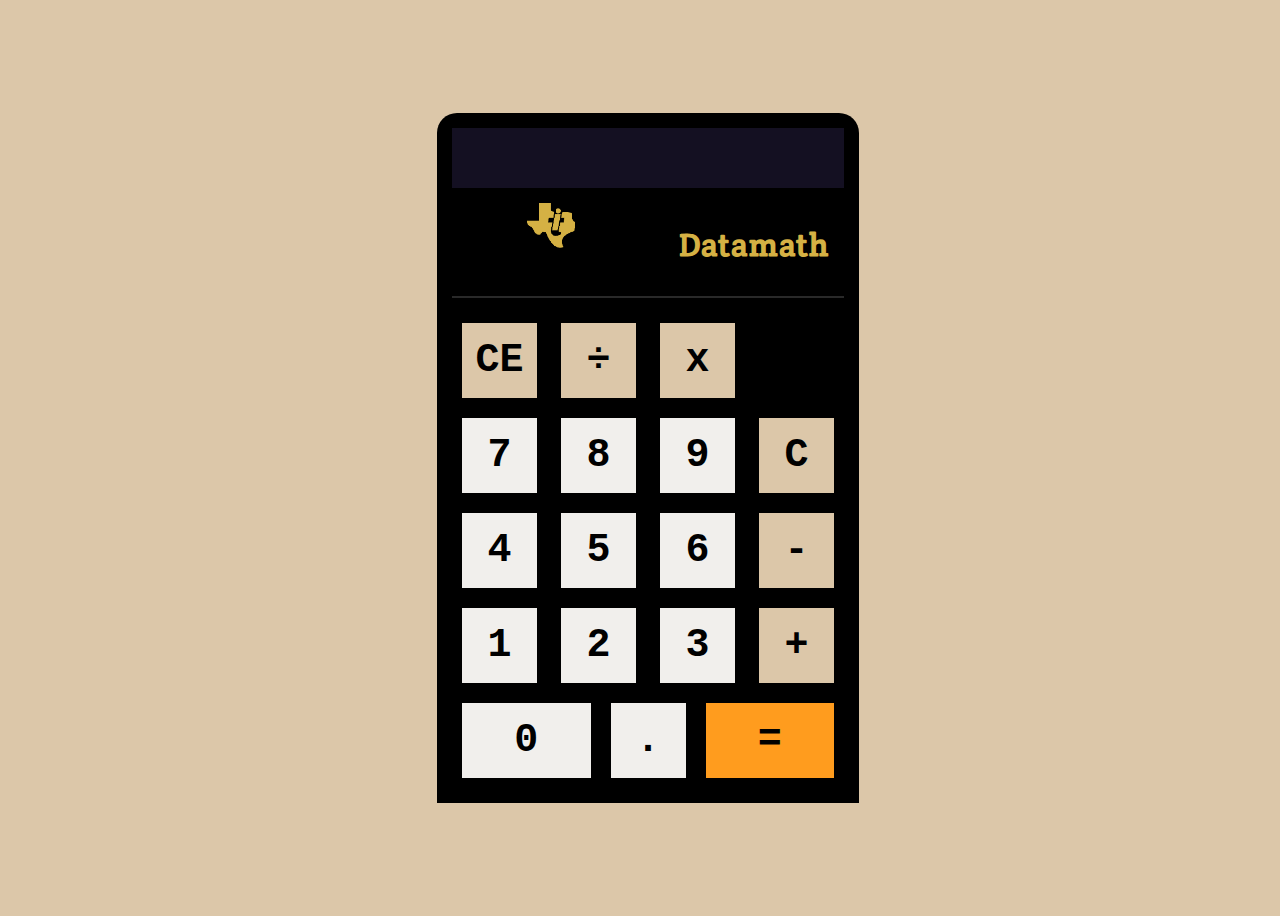
<file: index.html>
<!DOCTYPE html>
<html lang="en">
  <head>
    <link
      href="https://cdn.jsdelivr.net/npm/bootstrap@5.3.1/dist/css/bootstrap.min.css"
      rel="stylesheet"
      integrity="sha384-4bw+/aepP/YC94hEpVNVgiZdgIC5+VKNBQNGCHeKRQN+PtmoHDEXuppvnDJzQIu9"
      crossorigin="anonymous"
    />
    <link rel="stylesheet" href="styles.css" />
    <link
      href="https://fonts.googleapis.com/css2?family=Crete+Round&family=Lisu+Bosa&display=swap"
      rel="stylesheet"
    />

    <script src="app.js" defer></script>
    <title>Calculator</title>
  </head>
  <body>
    <div class="calculator">
      <div class="display">
        <p></p>
        <p></p>
      </div>
      <div class="logos">
        <img
          src="./Assets/texas instruments 2 Gold.png"
          alt="texas-logo"
          id="texas-logo"
        />
        <h1>Datamath</h1>
      </div>
      <div class="first-row">
        <div class="screen"></div>
        <button class="btn btn-lg btn-outline-secondary operator" id="CE">
          CE
        </button>
        <button class="btn btn-lg btn-outline-secondary operator" id="divide">
          ÷
        </button>
        <button class="btn btn-lg btn-outline-secondary operator" id="multiply">
          x
        </button>
      </div>
      <div class="other-rows">
        <button class="btn btn-lg btn-outline-secondary number">7</button>
        <button class="btn btn-lg btn-outline-secondary number">8</button>
        <button class="btn btn-lg btn-outline-secondary number">9</button>
        <button class="btn btn-lg btn-outline-secondary operator" id="clear">
          C
        </button>
      </div>
      <div class="other-rows">
        <button class="btn btn-lg btn-outline-secondary number">4</button>
        <button class="btn btn-lg btn-outline-secondary number">5</button>
        <button class="btn btn-lg btn-outline-secondary number">6</button>
        <button class="btn btn-lg btn-outline-secondary operator" id="subtract">
          -
        </button>
      </div>
      <div class="other-rows">
        <button class="btn btn-lg btn-outline-secondary number">1</button>
        <button class="btn btn-lg btn-outline-secondary number">2</button>
        <button class="btn btn-lg btn-outline-secondary number">3</button>
        <button class="btn btn-lg btn-outline-secondary operator" id="add">
          +
        </button>
      </div>
      <div class="bottom-row">
        <button class="btn btn-lg btn-outline-secondary number zero">0</button>
        <button class="btn btn-lg btn-outline-secondary decimal" id="decimal">
          .
        </button>
        <button class="btn btn-lg btn-outline-secondary equals" id="equals">
          =
        </button>
      </div>
    </div>
  </body>
</html>
</file>
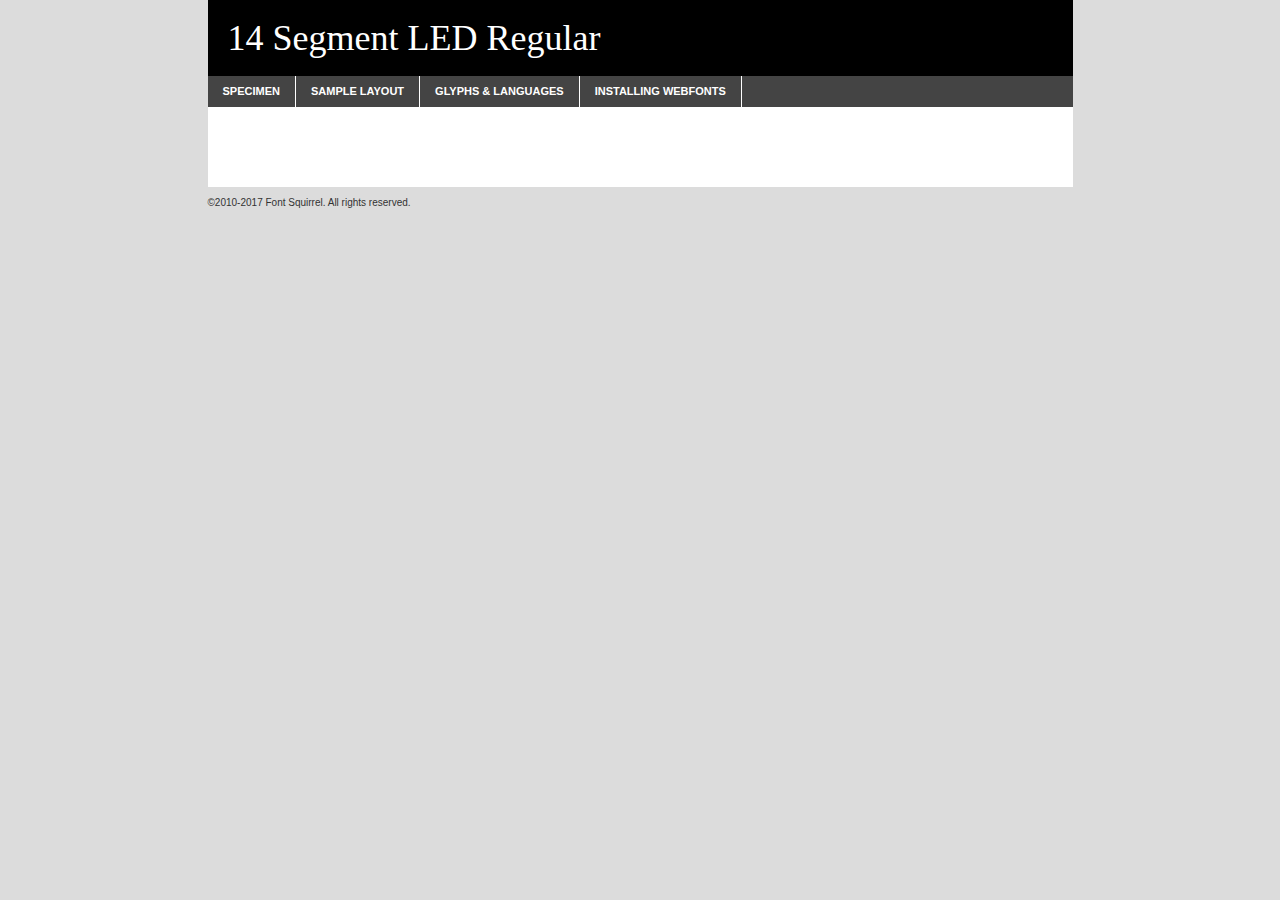
<file: Assets/Segment Regular Font/14_segment_led_regular-demo.html>
<!DOCTYPE html PUBLIC "-//W3C//DTD XHTML 1.0 Transitional//EN"
        "http://www.w3.org/TR/xhtml1/DTD/xhtml1-transitional.dtd">

<html xmlns="http://www.w3.org/1999/xhtml" xml:lang="en" lang="en">
<head>
    <meta http-equiv="Content-Type" content="text/html; charset=utf-8"/>
    <script src="http://ajax.googleapis.com/ajax/libs/jquery/1.7.2/jquery.min.js" type="text/javascript" charset="utf-8"></script>
    <script type="text/javascript">
		(function($) {
			$.fn.easyTabs = function(option) {
				var param = jQuery.extend({ fadeSpeed: 'fast', defaultContent: 1, activeClass: 'active' }, option);
				$(this).each(function() {
					var thisId = '#' + this.id;
					if ( param.defaultContent == '' )
					{
						param.defaultContent = 1;
					}
					if ( typeof param.defaultContent == 'number' )
					{
						var defaultTab = $(thisId + ' .tabs li:eq(' + (param.defaultContent - 1) + ') a').attr('href').substr(1);
					}
					else
					{
						var defaultTab = param.defaultContent;
					}
					$(thisId + ' .tabs li a').each(function() {
						var tabToHide = $(this).attr('href').substr(1);
						$('#' + tabToHide).addClass('easytabs-tab-content');
					});
					hideAll();
					changeContent(defaultTab);

					function hideAll() {$(thisId + ' .easytabs-tab-content').hide();}

					function changeContent(tabId)
					{
						hideAll();
						$(thisId + ' .tabs li').removeClass(param.activeClass);
						$(thisId + ' .tabs li a[href=#' + tabId + ']').closest('li').addClass(param.activeClass);
						if ( param.fadeSpeed != 'none' )
						{
							$(thisId + ' #' + tabId).fadeIn(param.fadeSpeed);
						}
						else
						{
							$(thisId + ' #' + tabId).show();
						}
					}

					$(thisId + ' .tabs li').click(function() {
						var tabId = $(this).find('a').attr('href').substr(1);
						changeContent(tabId);
						return false;
					});
				});
			}
		})(jQuery);
    </script>
    <link rel="stylesheet" href="specimen_files/specimen_stylesheet.css" type="text/css" charset="utf-8"/>
    <link rel="stylesheet" href="stylesheet.css" type="text/css" charset="utf-8"/>

    <style type="text/css">
        		body {
			font-family: '14_segment_ledregular';
        		}

            </style>

    <title>14 Segment LED Regular Specimen</title>


    <script type="text/javascript" charset="utf-8">
		$(document).ready(function() {
			$('#container').easyTabs({ defaultContent: 1 });
		});
    </script>
</head>

<body>
<div id="container">
    <div id="header">
		14 Segment LED Regular    </div>
    <ul class="tabs">
        <li><a href="#specimen">Specimen</a></li>
        <li><a href="#layout">Sample Layout</a></li>
		        <li><a href="#glyphs">Glyphs &amp; Languages</a></li>
        <li><a href="#installing">Installing Webfonts</a></li>

    </ul>

    <div id="main_content">


        <div id="specimen">

            <div class="section">
                <div class="grid12 firstcol">
                    <div class="huge">AaBb</div>
                </div>
            </div>

            <div class="section">
                <div class="glyph_range">A&#x200B;B&#x200b;C&#x200b;D&#x200b;E&#x200b;F&#x200b;G&#x200b;H&#x200b;I&#x200b;J&#x200b;K&#x200b;L&#x200b;M&#x200b;N&#x200b;O&#x200b;P&#x200b;Q&#x200b;R&#x200b;S&#x200b;T&#x200b;U&#x200b;V&#x200b;W&#x200b;X&#x200b;Y&#x200b;Z&#x200b;a&#x200b;b&#x200b;c&#x200b;d&#x200b;e&#x200b;f&#x200b;g&#x200b;h&#x200b;i&#x200b;j&#x200b;k&#x200b;l&#x200b;m&#x200b;n&#x200b;o&#x200b;p&#x200b;q&#x200b;r&#x200b;s&#x200b;t&#x200b;u&#x200b;v&#x200b;w&#x200b;x&#x200b;y&#x200b;z&#x200b;1&#x200b;2&#x200b;3&#x200b;4&#x200b;5&#x200b;6&#x200b;7&#x200b;8&#x200b;9&#x200b;0&#x200b;&amp;&#x200b;.&#x200b;,&#x200b;?&#x200b;!&#x200b;&#64;&#x200b;(&#x200b;)&#x200b;#&#x200b;$&#x200b;%&#x200b;*&#x200b;+&#x200b;-&#x200b;=&#x200b;:&#x200b;;</div>
            </div>
            <div class="section">
                <div class="grid12 firstcol">
                    <table class="sample_table">
                        <tr>
                            <td>10</td>
                            <td class="size10">abcdefghijklmnopqrstuvwxyzABCDEFGHIJKLMNOPQRSTUVWXYZ0123456789abcdefghijklmnopqrstuvwxyzABCDEFGHIJKLMNOPQRSTUVWXYZ0123456789abcdefghijklmnopqrstuvwxyzABCDEFGHIJKLMNOPQRSTUVWXYZ</td>
                        </tr>
                        <tr>
                            <td>11</td>
                            <td class="size11">abcdefghijklmnopqrstuvwxyzABCDEFGHIJKLMNOPQRSTUVWXYZ0123456789abcdefghijklmnopqrstuvwxyzABCDEFGHIJKLMNOPQRSTUVWXYZ0123456789abcdefghijklmnopqrstuvwxyzABCDEFGHIJKLMNOPQRSTUVWXYZ</td>
                        </tr>
                        <tr>
                            <td>12</td>
                            <td class="size12">abcdefghijklmnopqrstuvwxyzABCDEFGHIJKLMNOPQRSTUVWXYZ0123456789abcdefghijklmnopqrstuvwxyzABCDEFGHIJKLMNOPQRSTUVWXYZ0123456789abcdefghijklmnopqrstuvwxyzABCDEFGHIJKLMNOPQRSTUVWXYZ</td>
                        </tr>
                        <tr>
                            <td>13</td>
                            <td class="size13">abcdefghijklmnopqrstuvwxyzABCDEFGHIJKLMNOPQRSTUVWXYZ0123456789abcdefghijklmnopqrstuvwxyzABCDEFGHIJKLMNOPQRSTUVWXYZ0123456789abcdefghijklmnopqrstuvwxyzABCDEFGHIJKLMNOPQRSTUVWXYZ</td>
                        </tr>
                        <tr>
                            <td>14</td>
                            <td class="size14">abcdefghijklmnopqrstuvwxyzABCDEFGHIJKLMNOPQRSTUVWXYZ0123456789abcdefghijklmnopqrstuvwxyzABCDEFGHIJKLMNOPQRSTUVWXYZ0123456789abcdefghijklmnopqrstuvwxyzABCDEFGHIJKLMNOPQRSTUVWXYZ</td>
                        </tr>
                        <tr>
                            <td>16</td>
                            <td class="size16">abcdefghijklmnopqrstuvwxyzABCDEFGHIJKLMNOPQRSTUVWXYZ0123456789abcdefghijklmnopqrstuvwxyzABCDEFGHIJKLMNOPQRSTUVWXYZ</td>
                        </tr>
                        <tr>
                            <td>18</td>
                            <td class="size18">abcdefghijklmnopqrstuvwxyzABCDEFGHIJKLMNOPQRSTUVWXYZ0123456789abcdefghijklmnopqrstuvwxyzABCDEFGHIJKLMNOPQRSTUVWXYZ</td>
                        </tr>
                        <tr>
                            <td>20</td>
                            <td class="size20">abcdefghijklmnopqrstuvwxyzABCDEFGHIJKLMNOPQRSTUVWXYZ0123456789abcdefghijklmnopqrstuvwxyzABCDEFGHIJKLMNOPQRSTUVWXYZ</td>
                        </tr>
                        <tr>
                            <td>24</td>
                            <td class="size24">abcdefghijklmnopqrstuvwxyzABCDEFGHIJKLMNOPQRSTUVWXYZ0123456789abcdefghijklmnopqrstuvwxyzABCDEFGHIJKLMNOPQRSTUVWXYZ</td>
                        </tr>
                        <tr>
                            <td>30</td>
                            <td class="size30">abcdefghijklmnopqrstuvwxyzABCDEFGHIJKLMNOPQRSTUVWXYZ0123456789abcdefghijklmnopqrstuvwxyzABCDEFGHIJKLMNOPQRSTUVWXYZ</td>
                        </tr>
                        <tr>
                            <td>36</td>
                            <td class="size36">abcdefghijklmnopqrstuvwxyzABCDEFGHIJKLMNOPQRSTUVWXYZ0123456789abcdefghijklmnopqrstuvwxyzABCDEFGHIJKLMNOPQRSTUVWXYZ</td>
                        </tr>
                        <tr>
                            <td>48</td>
                            <td class="size48">abcdefghijklmnopqrstuvwxyzABCDEFGHIJKLMNOPQRSTUVWXYZ0123456789abcdefghijklmnopqrstuvwxyzABCDEFGHIJKLMNOPQRSTUVWXYZ</td>
                        </tr>
                        <tr>
                            <td>60</td>
                            <td class="size60">abcdefghijklmnopqrstuvwxyzABCDEFGHIJKLMNOPQRSTUVWXYZ0123456789abcdefghijklmnopqrstuvwxyzABCDEFGHIJKLMNOPQRSTUVWXYZ</td>
                        </tr>
                        <tr>
                            <td>72</td>
                            <td class="size72">abcdefghijklmnopqrstuvwxyzABCDEFGHIJKLMNOPQRSTUVWXYZ0123456789abcdefghijklmnopqrstuvwxyzABCDEFGHIJKLMNOPQRSTUVWXYZ</td>
                        </tr>
                        <tr>
                            <td>90</td>
                            <td class="size90">abcdefghijklmnopqrstuvwxyzABCDEFGHIJKLMNOPQRSTUVWXYZ0123456789abcdefghijklmnopqrstuvwxyzABCDEFGHIJKLMNOPQRSTUVWXYZ</td>
                        </tr>
                    </table>

                </div>

            </div>


            <div class="section" id="bodycomparison">


                <div id="xheight">
                    <div class="fontbody">&#x25FC;&#x25FC;&#x25FC;&#x25FC;&#x25FC;&#x25FC;&#x25FC;&#x25FC;&#x25FC;&#x25FC;&#x25FC;&#x25FC;&#x25FC;&#x25FC;&#x25FC;&#x25FC;&#x25FC;&#x25FC;&#x25FC;&#x25FC;&#x25FC;&#x25FC;&#x25FC;&#x25FC;&#x25FC;&#x25FC;&#x25FC;&#x25FC;&#x25FC;&#x25FC;&#x25FC;&#x25FC;&#x25FC;&#x25FC;&#x25FC;&#x25FC;&#x25FC;&#x25FC;&#x25FC;&#x25FC;&#x25FC;&#x25FC;&#x25FC;&#x25FC;&#x25FC;&#x25FC;&#x25FC;&#x25FC;&#x25FC;&#x25FC;&#x25FC;&#x25FC;&#x25FC;&#x25FC;&#x25FC;&#x25FC;&#x25FC;&#x25FC;&#x25FC;&#x25FC;&#x25FC;&#x25FC;&#x25FC;&#x25FC;&#x25FC;&#x25FC;&#x25FC;&#x25FC;&#x25FC;&#x25FC;&#x25FC;&#x25FC;&#x25FC;&#x25FC;&#x25FC;&#x25FC;&#x25FC;&#x25FC;&#x25FC;&#x25FC;&#x25FC;&#x25FC;&#x25FC;&#x25FC;&#x25FC;&#x25FC;&#x25FC;&#x25FC;&#x25FC;&#x25FC;&#x25FC;&#x25FC;&#x25FC;&#x25FC;&#x25FC;&#x25FC;&#x25FC;&#x25FC;&#x25FC;body</div>
                    <div class="arialbody">body</div>
                    <div class="verdanabody">body</div>
                    <div class="georgiabody">body</div>
                </div>
                <div class="fontbody" style="z-index:1">
                    body<span>14 Segment LED Regular</span>
                </div>
                <div class="arialbody" style="z-index:1">
                    body<span>Arial</span>
                </div>
                <div class="verdanabody" style="z-index:1">
                    body<span>Verdana</span>
                </div>
                <div class="georgiabody" style="z-index:1">
                    body<span>Georgia</span>
                </div>


            </div>


            <div class="section psample psample_row1" id="">

                <div class="grid2 firstcol">
                    <p class="size10"><span>10.</span>Aenean lacinia bibendum nulla sed consectetur. Fusce dapibus, tellus ac cursus commodo, tortor mauris condimentum nibh, ut fermentum massa justo sit amet risus. Nullam id dolor id nibh ultricies vehicula ut id elit. Cum sociis natoque penatibus et magnis dis parturient montes, nascetur ridiculus mus. Nulla vitae elit libero, a pharetra augue.</p>

                </div>
                <div class="grid3">
                    <p class="size11"><span>11.</span>Aenean lacinia bibendum nulla sed consectetur. Fusce dapibus, tellus ac cursus commodo, tortor mauris condimentum nibh, ut fermentum massa justo sit amet risus. Nullam id dolor id nibh ultricies vehicula ut id elit. Cum sociis natoque penatibus et magnis dis parturient montes, nascetur ridiculus mus. Nulla vitae elit libero, a pharetra augue.</p>

                </div>
                <div class="grid3">
                    <p class="size12"><span>12.</span>Aenean lacinia bibendum nulla sed consectetur. Fusce dapibus, tellus ac cursus commodo, tortor mauris condimentum nibh, ut fermentum massa justo sit amet risus. Nullam id dolor id nibh ultricies vehicula ut id elit. Cum sociis natoque penatibus et magnis dis parturient montes, nascetur ridiculus mus. Nulla vitae elit libero, a pharetra augue.</p>

                </div>
                <div class="grid4">
                    <p class="size13"><span>13.</span>Aenean lacinia bibendum nulla sed consectetur. Fusce dapibus, tellus ac cursus commodo, tortor mauris condimentum nibh, ut fermentum massa justo sit amet risus. Nullam id dolor id nibh ultricies vehicula ut id elit. Cum sociis natoque penatibus et magnis dis parturient montes, nascetur ridiculus mus. Nulla vitae elit libero, a pharetra augue.</p>

                </div>
                <div class="white_blend"></div>

            </div>
            <div class="section psample psample_row2" id="">
                <div class="grid3 firstcol">
                    <p class="size14"><span>14.</span>Aenean lacinia bibendum nulla sed consectetur. Fusce dapibus, tellus ac cursus commodo, tortor mauris condimentum nibh, ut fermentum massa justo sit amet risus. Nullam id dolor id nibh ultricies vehicula ut id elit. Cum sociis natoque penatibus et magnis dis parturient montes, nascetur ridiculus mus. Nulla vitae elit libero, a pharetra augue.</p>

                </div>
                <div class="grid4">
                    <p class="size16"><span>16.</span>Aenean lacinia bibendum nulla sed consectetur. Fusce dapibus, tellus ac cursus commodo, tortor mauris condimentum nibh, ut fermentum massa justo sit amet risus. Nullam id dolor id nibh ultricies vehicula ut id elit. Cum sociis natoque penatibus et magnis dis parturient montes, nascetur ridiculus mus. Nulla vitae elit libero, a pharetra augue.</p>

                </div>
                <div class="grid5">
                    <p class="size18"><span>18.</span>Aenean lacinia bibendum nulla sed consectetur. Fusce dapibus, tellus ac cursus commodo, tortor mauris condimentum nibh, ut fermentum massa justo sit amet risus. Nullam id dolor id nibh ultricies vehicula ut id elit. Cum sociis natoque penatibus et magnis dis parturient montes, nascetur ridiculus mus. Nulla vitae elit libero, a pharetra augue.</p>

                </div>

                <div class="white_blend"></div>

            </div>

            <div class="section psample psample_row3" id="">
                <div class="grid5 firstcol">
                    <p class="size20"><span>20.</span>Aenean lacinia bibendum nulla sed consectetur. Fusce dapibus, tellus ac cursus commodo, tortor mauris condimentum nibh, ut fermentum massa justo sit amet risus. Nullam id dolor id nibh ultricies vehicula ut id elit. Cum sociis natoque penatibus et magnis dis parturient montes, nascetur ridiculus mus. Nulla vitae elit libero, a pharetra augue.</p>
                </div>
                <div class="grid7">
                    <p class="size24"><span>24.</span>Aenean lacinia bibendum nulla sed consectetur. Fusce dapibus, tellus ac cursus commodo, tortor mauris condimentum nibh, ut fermentum massa justo sit amet risus. Nullam id dolor id nibh ultricies vehicula ut id elit. Cum sociis natoque penatibus et magnis dis parturient montes, nascetur ridiculus mus. Nulla vitae elit libero, a pharetra augue.</p>
                </div>

                <div class="white_blend"></div>

            </div>

            <div class="section psample psample_row4" id="">
                <div class="grid12 firstcol">
                    <p class="size30"><span>30.</span>Aenean lacinia bibendum nulla sed consectetur. Fusce dapibus, tellus ac cursus commodo, tortor mauris condimentum nibh, ut fermentum massa justo sit amet risus. Nullam id dolor id nibh ultricies vehicula ut id elit. Cum sociis natoque penatibus et magnis dis parturient montes, nascetur ridiculus mus. Nulla vitae elit libero, a pharetra augue.</p>
                </div>
                <div class="white_blend"></div>

            </div>


            <div class="section psample psample_row1 fullreverse">
                <div class="grid2 firstcol">
                    <p class="size10"><span>10.</span>Aenean lacinia bibendum nulla sed consectetur. Fusce dapibus, tellus ac cursus commodo, tortor mauris condimentum nibh, ut fermentum massa justo sit amet risus. Nullam id dolor id nibh ultricies vehicula ut id elit. Cum sociis natoque penatibus et magnis dis parturient montes, nascetur ridiculus mus. Nulla vitae elit libero, a pharetra augue.</p>

                </div>
                <div class="grid3">
                    <p class="size11"><span>11.</span>Aenean lacinia bibendum nulla sed consectetur. Fusce dapibus, tellus ac cursus commodo, tortor mauris condimentum nibh, ut fermentum massa justo sit amet risus. Nullam id dolor id nibh ultricies vehicula ut id elit. Cum sociis natoque penatibus et magnis dis parturient montes, nascetur ridiculus mus. Nulla vitae elit libero, a pharetra augue.</p>

                </div>
                <div class="grid3">
                    <p class="size12"><span>12.</span>Aenean lacinia bibendum nulla sed consectetur. Fusce dapibus, tellus ac cursus commodo, tortor mauris condimentum nibh, ut fermentum massa justo sit amet risus. Nullam id dolor id nibh ultricies vehicula ut id elit. Cum sociis natoque penatibus et magnis dis parturient montes, nascetur ridiculus mus. Nulla vitae elit libero, a pharetra augue.</p>

                </div>
                <div class="grid4">
                    <p class="size13"><span>13.</span>Aenean lacinia bibendum nulla sed consectetur. Fusce dapibus, tellus ac cursus commodo, tortor mauris condimentum nibh, ut fermentum massa justo sit amet risus. Nullam id dolor id nibh ultricies vehicula ut id elit. Cum sociis natoque penatibus et magnis dis parturient montes, nascetur ridiculus mus. Nulla vitae elit libero, a pharetra augue.</p>

                </div>
                <div class="black_blend"></div>

            </div>

            <div class="section psample psample_row2 fullreverse">
                <div class="grid3 firstcol">
                    <p class="size14"><span>14.</span>Aenean lacinia bibendum nulla sed consectetur. Fusce dapibus, tellus ac cursus commodo, tortor mauris condimentum nibh, ut fermentum massa justo sit amet risus. Nullam id dolor id nibh ultricies vehicula ut id elit. Cum sociis natoque penatibus et magnis dis parturient montes, nascetur ridiculus mus. Nulla vitae elit libero, a pharetra augue.</p>

                </div>
                <div class="grid4">
                    <p class="size16"><span>16.</span>Aenean lacinia bibendum nulla sed consectetur. Fusce dapibus, tellus ac cursus commodo, tortor mauris condimentum nibh, ut fermentum massa justo sit amet risus. Nullam id dolor id nibh ultricies vehicula ut id elit. Cum sociis natoque penatibus et magnis dis parturient montes, nascetur ridiculus mus. Nulla vitae elit libero, a pharetra augue.</p>

                </div>
                <div class="grid5">
                    <p class="size18"><span>18.</span>Aenean lacinia bibendum nulla sed consectetur. Fusce dapibus, tellus ac cursus commodo, tortor mauris condimentum nibh, ut fermentum massa justo sit amet risus. Nullam id dolor id nibh ultricies vehicula ut id elit. Cum sociis natoque penatibus et magnis dis parturient montes, nascetur ridiculus mus. Nulla vitae elit libero, a pharetra augue.</p>

                </div>
                <div class="black_blend"></div>

            </div>

            <div class="section psample fullreverse psample_row3" id="">
                <div class="grid5 firstcol">
                    <p class="size20"><span>20.</span>Aenean lacinia bibendum nulla sed consectetur. Fusce dapibus, tellus ac cursus commodo, tortor mauris condimentum nibh, ut fermentum massa justo sit amet risus. Nullam id dolor id nibh ultricies vehicula ut id elit. Cum sociis natoque penatibus et magnis dis parturient montes, nascetur ridiculus mus. Nulla vitae elit libero, a pharetra augue.</p>
                </div>
                <div class="grid7">
                    <p class="size24"><span>24.</span>Aenean lacinia bibendum nulla sed consectetur. Fusce dapibus, tellus ac cursus commodo, tortor mauris condimentum nibh, ut fermentum massa justo sit amet risus. Nullam id dolor id nibh ultricies vehicula ut id elit. Cum sociis natoque penatibus et magnis dis parturient montes, nascetur ridiculus mus. Nulla vitae elit libero, a pharetra augue.</p>
                </div>

                <div class="black_blend"></div>

            </div>

            <div class="section psample fullreverse psample_row4" id="" style="border-bottom: 20px #000 solid;">
                <div class="grid12 firstcol">
                    <p class="size30"><span>30.</span>Aenean lacinia bibendum nulla sed consectetur. Fusce dapibus, tellus ac cursus commodo, tortor mauris condimentum nibh, ut fermentum massa justo sit amet risus. Nullam id dolor id nibh ultricies vehicula ut id elit. Cum sociis natoque penatibus et magnis dis parturient montes, nascetur ridiculus mus. Nulla vitae elit libero, a pharetra augue.</p>
                </div>
                <div class="black_blend"></div>

            </div>


        </div>

        <div id="layout">

            <div class="section">

                <div class="grid12 firstcol">
                    <h1>Lorem Ipsum Dolor</h1>
                    <h2>Etiam porta sem malesuada magna mollis euismod</h2>

                    <p class="byline">By <a href="#link">Aenean Lacinia</a></p>
                </div>
            </div>
            <div class="section">
                <div class="grid8 firstcol">
                    <p class="large">Donec sed odio dui. Morbi leo risus, porta ac consectetur ac, vestibulum at eros. Fusce dapibus, tellus ac cursus commodo, tortor mauris condimentum nibh, ut fermentum massa justo sit amet risus. </p>


                    <h3>Pellentesque ornare sem</h3>

                    <p>Maecenas sed diam eget risus varius blandit sit amet non magna. Maecenas faucibus mollis interdum. Donec ullamcorper nulla non metus auctor fringilla. Nullam id dolor id nibh ultricies vehicula ut id elit. Nullam id dolor id nibh ultricies vehicula ut id elit. </p>

                    <p>Aenean eu leo quam. Pellentesque ornare sem lacinia quam venenatis vestibulum. Lorem ipsum dolor sit amet, consectetur adipiscing elit. Cum sociis natoque penatibus et magnis dis parturient montes, nascetur ridiculus mus. </p>

                    <p>Nulla vitae elit libero, a pharetra augue. Praesent commodo cursus magna, vel scelerisque nisl consectetur et. Aenean lacinia bibendum nulla sed consectetur. </p>

                    <p>Nullam quis risus eget urna mollis ornare vel eu leo. Nullam quis risus eget urna mollis ornare vel eu leo. Maecenas sed diam eget risus varius blandit sit amet non magna. Donec ullamcorper nulla non metus auctor fringilla. </p>

                    <h3>Cras mattis consectetur</h3>

                    <p>Aenean eu leo quam. Pellentesque ornare sem lacinia quam venenatis vestibulum. Aenean lacinia bibendum nulla sed consectetur. Integer posuere erat a ante venenatis dapibus posuere velit aliquet. Cras mattis consectetur purus sit amet fermentum. </p>

                    <p>Nullam id dolor id nibh ultricies vehicula ut id elit. Nullam quis risus eget urna mollis ornare vel eu leo. Cras mattis consectetur purus sit amet fermentum.</p>
                </div>

                <div class="grid4 sidebar">

                    <div class="box reverse">
                        <p class="last">Nullam quis risus eget urna mollis ornare vel eu leo. Donec ullamcorper nulla non metus auctor fringilla. Cras mattis consectetur purus sit amet fermentum. Sed posuere consectetur est at lobortis. Lorem ipsum dolor sit amet, consectetur adipiscing elit. </p>
                    </div>

                    <p class="caption">Maecenas sed diam eget risus varius.</p>

                    <p>Vestibulum id ligula porta felis euismod semper. Integer posuere erat a ante venenatis dapibus posuere velit aliquet. Vestibulum id ligula porta felis euismod semper. Sed posuere consectetur est at lobortis. Maecenas sed diam eget risus varius blandit sit amet non magna. Fusce dapibus, tellus ac cursus commodo, tortor mauris condimentum nibh, ut fermentum massa justo sit amet risus. </p>


                    <p>Duis mollis, est non commodo luctus, nisi erat porttitor ligula, eget lacinia odio sem nec elit. Aenean lacinia bibendum nulla sed consectetur. Vivamus sagittis lacus vel augue laoreet rutrum faucibus dolor auctor. Aenean lacinia bibendum nulla sed consectetur. Nullam quis risus eget urna mollis ornare vel eu leo. </p>

                    <p>Praesent commodo cursus magna, vel scelerisque nisl consectetur et. Donec ullamcorper nulla non metus auctor fringilla. Maecenas faucibus mollis interdum. Fusce dapibus, tellus ac cursus commodo, tortor mauris condimentum nibh, ut fermentum massa justo sit amet risus. </p>

                </div>
            </div>

        </div>


		

        <div id="glyphs">
            <div class="section">
                <div class="grid12 firstcol">

                    <h1>Language Support</h1>
                    <p>The subset of 14 Segment LED Regular in this kit supports the following languages:<br/>

						English, Arrernte, Bislama, Cebuano, Fijian, Gilbertese, Hmong, Ibanag, Iloko_ilokano, Interglossa_glosa, Interlingua, Lojban, Norfolk_pitcairnese, Oromo, Rotokas, Seychelles_creole, Shona, Somali, Southern_ndebele, Swahili, Swati_swazi, Tok_pisin, Warlpiri, Xhosa, Zulu, Latinbasic, Demo                    </p>
                    <h1>Glyph Chart</h1>
                    <p>The subset of 14 Segment LED Regular in this kit includes all the glyphs listed below. Unicode entities are included above each glyph to help you insert individual characters into your layout.</p>
                    <div id="glyph_chart">

																				                                <div><p>&amp;#32;</p>&#32;</div>
																				                                <div><p>&amp;#33;</p>&#33;</div>
																				                                <div><p>&amp;#34;</p>&#34;</div>
																				                                <div><p>&amp;#35;</p>&#35;</div>
																				                                <div><p>&amp;#36;</p>&#36;</div>
																				                                <div><p>&amp;#37;</p>&#37;</div>
																				                                <div><p>&amp;#38;</p>&#38;</div>
																				                                <div><p>&amp;#39;</p>&#39;</div>
																				                                <div><p>&amp;#40;</p>&#40;</div>
																				                                <div><p>&amp;#41;</p>&#41;</div>
																				                                <div><p>&amp;#42;</p>&#42;</div>
																				                                <div><p>&amp;#43;</p>&#43;</div>
																				                                <div><p>&amp;#44;</p>&#44;</div>
																				                                <div><p>&amp;#45;</p>&#45;</div>
																				                                <div><p>&amp;#46;</p>&#46;</div>
																				                                <div><p>&amp;#47;</p>&#47;</div>
																				                                <div><p>&amp;#48;</p>&#48;</div>
																				                                <div><p>&amp;#49;</p>&#49;</div>
																				                                <div><p>&amp;#50;</p>&#50;</div>
																				                                <div><p>&amp;#51;</p>&#51;</div>
																				                                <div><p>&amp;#52;</p>&#52;</div>
																				                                <div><p>&amp;#53;</p>&#53;</div>
																				                                <div><p>&amp;#54;</p>&#54;</div>
																				                                <div><p>&amp;#55;</p>&#55;</div>
																				                                <div><p>&amp;#56;</p>&#56;</div>
																				                                <div><p>&amp;#57;</p>&#57;</div>
																				                                <div><p>&amp;#58;</p>&#58;</div>
																				                                <div><p>&amp;#59;</p>&#59;</div>
																				                                <div><p>&amp;#60;</p>&#60;</div>
																				                                <div><p>&amp;#61;</p>&#61;</div>
																				                                <div><p>&amp;#62;</p>&#62;</div>
																				                                <div><p>&amp;#63;</p>&#63;</div>
																				                                <div><p>&amp;#64;</p>&#64;</div>
																				                                <div><p>&amp;#65;</p>&#65;</div>
																				                                <div><p>&amp;#66;</p>&#66;</div>
																				                                <div><p>&amp;#67;</p>&#67;</div>
																				                                <div><p>&amp;#68;</p>&#68;</div>
																				                                <div><p>&amp;#69;</p>&#69;</div>
																				                                <div><p>&amp;#70;</p>&#70;</div>
																				                                <div><p>&amp;#71;</p>&#71;</div>
																				                                <div><p>&amp;#72;</p>&#72;</div>
																				                                <div><p>&amp;#73;</p>&#73;</div>
																				                                <div><p>&amp;#74;</p>&#74;</div>
																				                                <div><p>&amp;#75;</p>&#75;</div>
																				                                <div><p>&amp;#76;</p>&#76;</div>
																				                                <div><p>&amp;#77;</p>&#77;</div>
																				                                <div><p>&amp;#78;</p>&#78;</div>
																				                                <div><p>&amp;#79;</p>&#79;</div>
																				                                <div><p>&amp;#80;</p>&#80;</div>
																				                                <div><p>&amp;#81;</p>&#81;</div>
																				                                <div><p>&amp;#82;</p>&#82;</div>
																				                                <div><p>&amp;#83;</p>&#83;</div>
																				                                <div><p>&amp;#84;</p>&#84;</div>
																				                                <div><p>&amp;#85;</p>&#85;</div>
																				                                <div><p>&amp;#86;</p>&#86;</div>
																				                                <div><p>&amp;#87;</p>&#87;</div>
																				                                <div><p>&amp;#88;</p>&#88;</div>
																				                                <div><p>&amp;#89;</p>&#89;</div>
																				                                <div><p>&amp;#90;</p>&#90;</div>
																				                                <div><p>&amp;#91;</p>&#91;</div>
																				                                <div><p>&amp;#92;</p>&#92;</div>
																				                                <div><p>&amp;#93;</p>&#93;</div>
																				                                <div><p>&amp;#94;</p>&#94;</div>
																				                                <div><p>&amp;#95;</p>&#95;</div>
																				                                <div><p>&amp;#96;</p>&#96;</div>
																				                                <div><p>&amp;#97;</p>&#97;</div>
																				                                <div><p>&amp;#98;</p>&#98;</div>
																				                                <div><p>&amp;#99;</p>&#99;</div>
																				                                <div><p>&amp;#100;</p>&#100;</div>
																				                                <div><p>&amp;#101;</p>&#101;</div>
																				                                <div><p>&amp;#102;</p>&#102;</div>
																				                                <div><p>&amp;#103;</p>&#103;</div>
																				                                <div><p>&amp;#104;</p>&#104;</div>
																				                                <div><p>&amp;#105;</p>&#105;</div>
																				                                <div><p>&amp;#106;</p>&#106;</div>
																				                                <div><p>&amp;#107;</p>&#107;</div>
																				                                <div><p>&amp;#108;</p>&#108;</div>
																				                                <div><p>&amp;#109;</p>&#109;</div>
																				                                <div><p>&amp;#110;</p>&#110;</div>
																				                                <div><p>&amp;#111;</p>&#111;</div>
																				                                <div><p>&amp;#112;</p>&#112;</div>
																				                                <div><p>&amp;#113;</p>&#113;</div>
																				                                <div><p>&amp;#114;</p>&#114;</div>
																				                                <div><p>&amp;#115;</p>&#115;</div>
																				                                <div><p>&amp;#116;</p>&#116;</div>
																				                                <div><p>&amp;#117;</p>&#117;</div>
																				                                <div><p>&amp;#118;</p>&#118;</div>
																				                                <div><p>&amp;#119;</p>&#119;</div>
																				                                <div><p>&amp;#120;</p>&#120;</div>
																				                                <div><p>&amp;#121;</p>&#121;</div>
																				                                <div><p>&amp;#122;</p>&#122;</div>
																				                                <div><p>&amp;#124;</p>&#124;</div>
																				                                <div><p>&amp;#160;</p>&#160;</div>
																				                                <div><p>&amp;#163;</p>&#163;</div>
																				                                <div><p>&amp;#173;</p>&#173;</div>
																				                                <div><p>&amp;#8192;</p>&#8192;</div>
																				                                <div><p>&amp;#8193;</p>&#8193;</div>
																				                                <div><p>&amp;#8194;</p>&#8194;</div>
																				                                <div><p>&amp;#8195;</p>&#8195;</div>
																				                                <div><p>&amp;#8196;</p>&#8196;</div>
																				                                <div><p>&amp;#8197;</p>&#8197;</div>
																				                                <div><p>&amp;#8198;</p>&#8198;</div>
																				                                <div><p>&amp;#8199;</p>&#8199;</div>
																				                                <div><p>&amp;#8200;</p>&#8200;</div>
																				                                <div><p>&amp;#8201;</p>&#8201;</div>
																				                                <div><p>&amp;#8202;</p>&#8202;</div>
																				                                <div><p>&amp;#8208;</p>&#8208;</div>
																				                                <div><p>&amp;#8209;</p>&#8209;</div>
																				                                <div><p>&amp;#8210;</p>&#8210;</div>
																				                                <div><p>&amp;#8211;</p>&#8211;</div>
																				                                <div><p>&amp;#8212;</p>&#8212;</div>
																				                                <div><p>&amp;#8220;</p>&#8220;</div>
																				                                <div><p>&amp;#8221;</p>&#8221;</div>
																				                                <div><p>&amp;#8239;</p>&#8239;</div>
																				                                <div><p>&amp;#8287;</p>&#8287;</div>
																				                                <div><p>&amp;#8364;</p>&#8364;</div>
																				                                <div><p>&amp;#9724;</p>&#9724;</div>
																																																										                    </div>
                </div>


            </div>
        </div>


        <div id="specs">

        </div>

        <div id="installing">
            <div class="section">
                <div class="grid7 firstcol">
                    <h1>Installing Webfonts</h1>

                    <p>Webfonts are supported by all major browser platforms but not all in the same way. There are currently four different font formats that must be included in order to target all browsers. This includes TTF, WOFF, EOT and SVG.</p>

                    <h2>1. Upload your webfonts</h2>
                    <p>You must upload your webfont kit to your website. They should be in or near the same directory as your CSS files.</p>

                    <h2>2. Include the webfont stylesheet</h2>
                    <p>A special CSS @font-face declaration helps the various browsers select the appropriate font it needs without causing you a bunch of headaches. Learn more about this syntax by reading the <a href="https://www.fontspring.com/blog/further-hardening-of-the-bulletproof-syntax">Fontspring blog post</a> about it. The code for it is as follows:</p>


                    <code>
                        @font-face{
                        font-family: 'MyWebFont';
                        src: url('WebFont.eot');
                        src: url('WebFont.eot?#iefix') format('embedded-opentype'),
                        url('WebFont.woff') format('woff'),
                        url('WebFont.ttf') format('truetype'),
                        url('WebFont.svg#webfont') format('svg');
                        }
                    </code>

                    <p>We've already gone ahead and generated the code for you. All you have to do is link to the stylesheet in your HTML, like this:</p>
                    <code>&lt;link rel=&quot;stylesheet&quot; href=&quot;stylesheet.css&quot; type=&quot;text/css&quot; charset=&quot;utf-8&quot; /&gt;</code>

                    <h2>3. Modify your own stylesheet</h2>
                    <p>To take advantage of your new fonts, you must tell your stylesheet to use them. Look at the original @font-face declaration above and find the property called "font-family." The name linked there will be what you use to reference the font. Prepend that webfont name to the font stack in the "font-family" property, inside the selector you want to change. For example:</p>
                    <code>p { font-family: 'WebFont', Arial, sans-serif; }</code>

                    <h2>4. Test</h2>
                    <p>Getting webfonts to work cross-browser <em>can</em> be tricky. Use the information in the sidebar to help you if you find that fonts aren't loading in a particular browser.</p>
                </div>

                <div class="grid5 sidebar">
                    <div class="box">
                        <h2>Troubleshooting<br/>Font-Face Problems</h2>
                        <p>Having trouble getting your webfonts to load in your new website? Here are some tips to sort out what might be the problem.</p>

                        <h3>Fonts not showing in any browser</h3>

                        <p>This sounds like you need to work on the plumbing. You either did not upload the fonts to the correct directory, or you did not link the fonts properly in the CSS. If you've confirmed that all this is correct and you still have a problem, take a look at your .htaccess file and see if requests are getting intercepted.</p>

                        <h3>Fonts not loading in iPhone or iPad</h3>

                        <p>The most common problem here is that you are serving the fonts from an IIS server. IIS refuses to serve files that have unknown MIME types. If that is the case, you must set the MIME type for SVG to "image/svg+xml" in the server settings. Follow these instructions from Microsoft if you need help.</p>

                        <h3>Fonts not loading in Firefox</h3>

                        <p>The primary reason for this failure? You are still using a version Firefox older than 3.5. So upgrade already! If that isn't it, then you are very likely serving fonts from a different domain. Firefox requires that all font assets be served from the same domain. Lastly it is possible that you need to add WOFF to your list of MIME types (if you are serving via IIS.)</p>

                        <h3>Fonts not loading in IE</h3>

                        <p>Are you looking at Internet Explorer on an actual Windows machine or are you cheating by using a service like Adobe BrowserLab? Many of these screenshot services do not render @font-face for IE. Best to test it on a real machine.</p>

                        <h3>Fonts not loading in IE9</h3>

                        <p>IE9, like Firefox, requires that fonts be served from the same domain as the website. Make sure that is the case.</p>
                    </div>
                </div>
            </div>

        </div>

    </div>
    <div id="footer">
        <p>&copy;2010-2017 Font Squirrel. All rights reserved.</p>
    </div>
</div>
</body>
</html>
</file>
<file: styles.css>
body {
    display: flex;
    justify-content: center;
    align-items: center;
    flex-direction: column;
    width: 100vw;
    height: 100vh;
    background-color: #DCC7A9;
}

.display {
    display: flex;
    background-color: #141022;
    height: 60px;
    color: white;
}

.display p {
    color: red;
    text-align: right;
}

.logos {
    display: flex;
    background-color: black;
    justify-content: space-between;
    align-content: center;
    margin-bottom: 15px;
    margin-top: 15px;
    padding-bottom: 10px;
    border-bottom: solid 2px #292929;
}

#texas-logo {
    height: 45px;
    padding-left: 75px;
}

h1 {
    background-color: black;
    color: #D5B144;
    margin-right: 15px;
    font-family: 'Crete Round', serif;
    letter-spacing: 1px;
}

.btn {
    height: 75px;
    width: 75px;
    margin: 10px;
    font-size: 40px;
}

.btn:hover {
    color: black;
}

.calculator {
    background-color: black;
    padding: 15px;
    border-radius: 20px 20px 0px 0px;
    
}

.number {
    font-family: 'Courier New', Courier, monospace;
    font-weight: bold;
    background-color: #F1EFEC;
    border: none;
    color: black;
}

.number:hover {
    background-color: #c2c2c2;
}

.decimal {
    font-family: 'Courier New', Courier, monospace;
    font-weight: bold;
    background-color: #F1EFEC;
    border: none;
    color: black;
}

.decimal:hover {
    background-color: #c2c2c2;
}

.equals {
    font-family: 'Courier New', Courier, monospace;
    font-weight: bold;
    background-color: #FF9C1E;
    border: none;
    color: black;
    flex-grow: 2;
}

.equals:hover {
    background-color: #d38226;
}

.operator {
    font-family: 'Courier New', Courier, monospace;
    font-weight: bold;
    background-color: #DCC7A9;
    border: none;
    color: black;
}

.operator:hover {
    background-color: #a89882;
}

.zero {
    flex-grow: 2;
}

.bottom-row {
    display: flex;
}
</file>
<file: Assets/Segment Regular Font/stylesheet.css>
/*! Generated by Font Squirrel (https://www.fontsquirrel.com) on August 29, 2023 */



@font-face {
    font-family: '14_segment_ledregular';
    src: url('https://github.com/dannykryan/odin-calculator/blob/main/Assets/Segment%20Regular%20Font/14_segment_led_regular-webfont.woff2') format('woff2'),
         url('https://github.com/dannykryan/odin-calculator/blob/main/Assets/Segment%20Regular%20Font/14_segment_led_regular-webfont.woff') format('woff');
    font-weight: normal;
    font-style: normal;

}
</file>
<file: Assets/Segment Regular Font/specimen_files/specimen_stylesheet.css>
@import url('grid_12-825-55-15.css');

/*  
	CSS Reset by Eric Meyer - Released under Public Domain
    http://meyerweb.com/eric/tools/css/reset/
*/
html, body, div, span, applet, object, iframe,
h1, h2, h3, h4, h5, h6, p, blockquote, pre,
a, abbr, acronym, address, big, cite, code,
del, dfn, em, font, img, ins, kbd, q, s, samp,
small, strike, strong, sub, sup, tt, var,
b, u, i, center, dl, dt, dd, ol, ul, li,
fieldset, form, label, legend, table,
caption, tbody, tfoot, thead, tr, th, td {
	margin:         0;
	padding:        0;
	border:         0;
	outline:        0;
	font-size:      100%;
	vertical-align: baseline;
	background:     transparent;
}

body {
	line-height: 1;
}

ol, ul {
	list-style: none;
}

blockquote, q {
	quotes: none;
}

blockquote:before, blockquote:after,
q:before, q:after {
	content: '';
	content: none;
}

:focus {
	outline: 0;
}

ins {
	text-decoration: none;
}

del {
	text-decoration: line-through;
}

table {
	border-collapse: collapse;
	border-spacing:  0;
}


body {
	color:            #000;
	background-color: #dcdcdc;
}

a {
	text-decoration: none;
	color:           #1883ba;
}

h1 {
	font-size:     32px;
	font-weight:   normal;
	font-style:    normal;
	margin-bottom: 18px;
}

h2 {
	font-size: 18px;
}

#container {
	width:  865px;
	margin: 0px auto;
}


#header {
	padding:          20px;
	font-size:        36px;
	background-color: #000;
	color:            #fff;
}

#header span {
	color: #666;
}

#main_content {
	background-color: #fff;
	padding:          60px 20px 20px;
}


#footer p {
	margin:         0;
	padding-top:    10px;
	padding-bottom: 50px;
	color:          #333;
	font:           10px Arial, sans-serif;
}

.tabs {
	width:            100%;
	height:           31px;
	background-color: #444;
}

.tabs li {
	float:            left;
	margin:           0;
	overflow:         hidden;
	background-color: #444;
}

.tabs li a {
	display:         block;
	color:           #fff;
	text-decoration: none;
	font:            bold 11px/11px 'Arial';
	text-transform:  uppercase;
	padding:         10px 15px;
	border-right:    1px solid #fff;
}

.tabs li a:hover {
	background-color: #00b3ff;

}

.tabs li.active a {
	color:            #000;
	background-color: #fff;
}


div.huge {

	font-size:      300px;
	line-height:    1em;
	padding:        0;
	letter-spacing: -.02em;
	overflow:       hidden;
}

div.glyph_range {
	font-size:   72px;
	line-height: 1.1em;
}

.size10 {
	font-size: 10px;
}

.size11 {
	font-size: 11px;
}

.size12 {
	font-size: 12px;
}

.size13 {
	font-size: 13px;
}

.size14 {
	font-size: 14px;
}

.size16 {
	font-size: 16px;
}

.size18 {
	font-size: 18px;
}

.size20 {
	font-size: 20px;
}

.size24 {
	font-size: 24px;
}

.size30 {
	font-size: 30px;
}

.size36 {
	font-size: 36px;
}

.size48 {
	font-size: 48px;
}

.size60 {
	font-size: 60px;
}

.size72 {
	font-size: 72px;
}

.size90 {
	font-size: 90px;
}


.psample_row1 {
	height: 120px;
}

.psample_row1 {
	height: 120px;
}

.psample_row2 {
	height: 160px;
}

.psample_row3 {
	height: 160px;
}

.psample_row4 {
	height: 160px;
}

.psample {
	overflow: hidden;
	position: relative;
}

.psample p {
	line-height: 1.3em;
	display:     block;
	overflow:    hidden;
	margin:      0;
}

.psample span {
	margin-right: .5em;
}

.white_blend {
	width:            100%;
	height:           61px;
	background-image: url([data-uri]);
	position:         absolute;
	bottom:           0;
}

.black_blend {
	width:            100%;
	height:           61px;
	background-image: url([data-uri]);
	position:         absolute;
	bottom:           0;
}

.fullreverse {
	background:    #000 !important;
	color:         #fff !important;
	margin-left:   -20px;
	padding-left:  20px;
	margin-right:  -20px;
	padding-right: 20px;
	padding:       20px;
	margin-bottom: 0;
}


.sample_table td {
	padding-top:    3px;
	padding-bottom: 5px;
	padding-left:   5px;
	vertical-align: middle;
	line-height:    1.2em;
}

.sample_table td:first-child {
	background-color: #eee;
	text-align:       right;
	padding-right:    5px;
	padding-left:     0;
	padding:          5px;
	font:             11px/12px 'Courier New', Courier, mono;
}

code {
	white-space:      pre;
	background-color: #eee;
	display:          block;
	padding:          10px;
	margin-bottom:    18px;
	overflow:         auto;
}


.bottom, .last {
	margin-bottom:  0 !important;
	padding-bottom: 0 !important;
}

.box {
	padding:       18px;
	margin-bottom: 18px;
	background:    #eee;
}

.reverse, .reversed {
	background: #000 !important;
	color:      #fff !important;
	border:     none !important;
}

#bodycomparison {
	position:    relative;
	overflow:    hidden;
	font-size:   72px;
	height:      90px;
	white-space: nowrap;
}

#bodycomparison div {
	font-size:   72px;
	line-height: 90px;
	display:     inline;
	margin:      0 15px 0 0;
	padding:     0;
}

#bodycomparison div span {
	font:     10px Arial;
	position: absolute;
	left:     0;
}

#xheight {
	float:       none;
	position:    absolute;
	color:       #d9f3ff;
	font-size:   72px;
	line-height: 90px;
}

.fontbody {
	position: relative;
}

.arialbody {
	font-family: Arial;
	position:    relative;
}

.verdanabody {
	font-family: Verdana;
	position:    relative;
}

.georgiabody {
	font-family: Georgia;
	position:    relative;
}

/* @group Layout page
 */

#layout h1 {
	font-size:   36px;
	line-height: 42px;
	font-weight: normal;
	font-style:  normal;
}

#layout h2 {
	font-size:   24px;
	line-height: 23px;
	font-weight: normal;
	font-style:  normal;
}

#layout h3 {
	font-size:   22px;
	line-height: 1.4em;
	margin-top:  1em;
	font-weight: normal;
	font-style:  normal;
}


#layout p.byline {
	font-size:     12px;
	margin-top:    18px;
	line-height:   12px;
	margin-bottom: 0;
}

#layout p {
	font-size:     14px;
	line-height:   21px;
	margin-bottom: .5em;
}

#layout p.large {
	font-size:   18px;
	line-height: 26px;
}

#layout .sidebar p {
	font-size:   12px;
	line-height: 1.4em;
}

#layout p.caption {
	font-size:     10px;
	margin-top:    -16px;
	margin-bottom: 18px;
}

/* @end */

/* @group Glyphs */

#glyph_chart div {
	background-color: #d9f3ff;
	color:            black;
	float:            left;
	font-size:        36px;
	height:           1.2em;
	line-height:      1.2em;
	margin-bottom:    1px;
	margin-right:     1px;
	text-align:       center;
	width:            1.2em;
	position:         relative;
	padding:          .6em .2em .2em;
}

#glyph_chart div p {
	position:         absolute;
	left:             0;
	top:              0;
	display:          block;
	text-align:       center;
	font:             bold 9px Arial, sans-serif;
	background-color: #3a768f;
	width:            100%;
	color:            #fff;
	padding:          2px 0;
}


#glyphs h1 {
	font-family: Arial, sans-serif;
}

/* @end */

/* @group Installing */

#installing {
	font: 13px Arial, sans-serif;
}

#installing p,
#glyphs p {
	line-height:   1.2em;
	margin-bottom: 18px;
	font:          13px Arial, sans-serif;
}


#installing h3 {
	font-size:  15px;
	margin-top: 18px;
}

/* @end */

#rendering h1 {
	font-family: Arial, sans-serif;
}

.render_table td {
	font:           11px 'Courier New', Courier, mono;
	vertical-align: middle;
}
</file>
